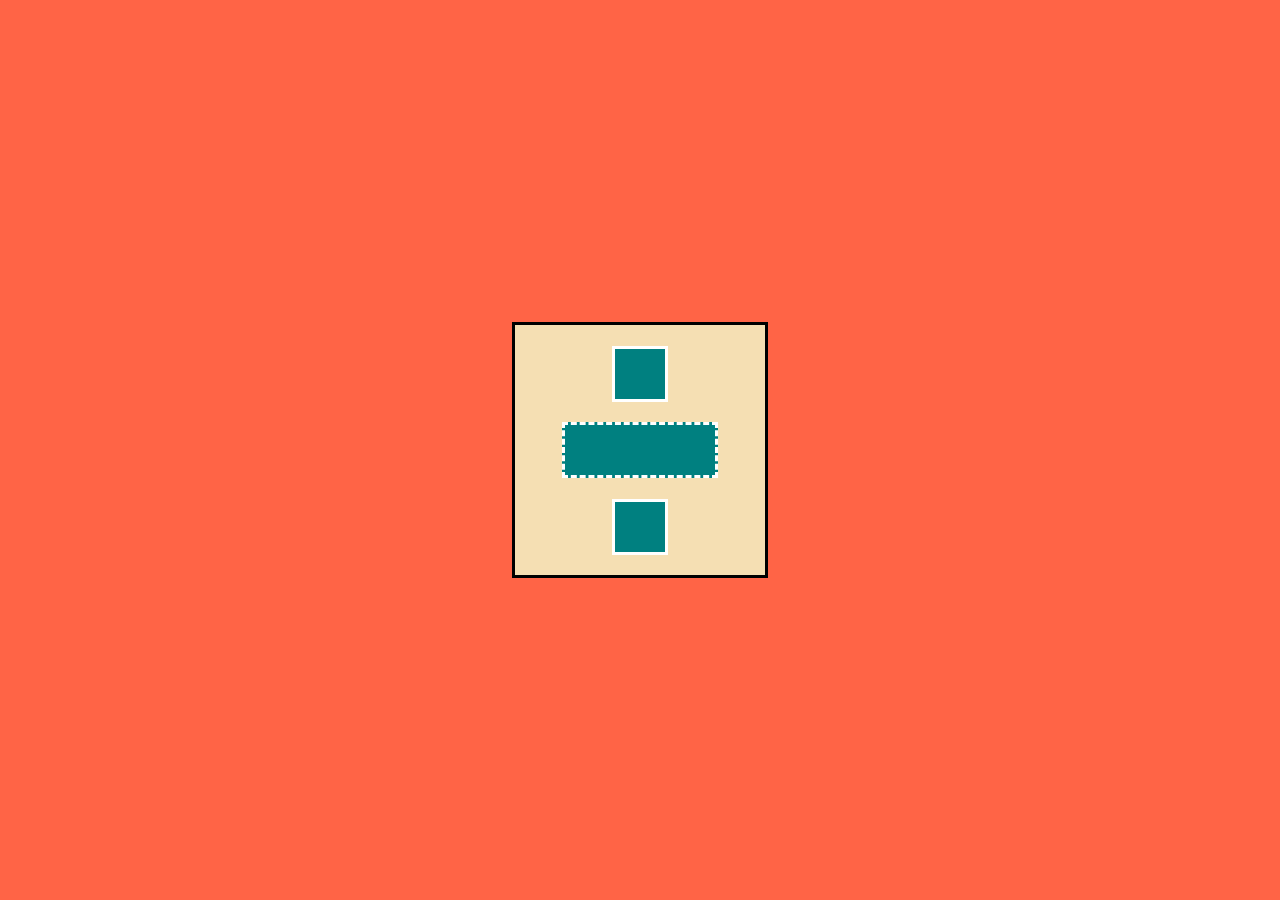
<file: niko/assignments/day6/index.html>
<!DOCTYPE html>
<html lang="en">
<head>
    <meta charset="UTF-8">
    <link rel="stylesheet" href="styles.css">
    <title>Title</title>
</head>
<body>
    <div class="square1">
        <div class="square2 inner-square-color inner-square-size-1"></div>
        <div class="square3 inner-square-color inner-square-size-2"></div>
        <div class="square4 inner-square-color inner-square-size-1"></div>

    </div>
</body>
</html>
</file>
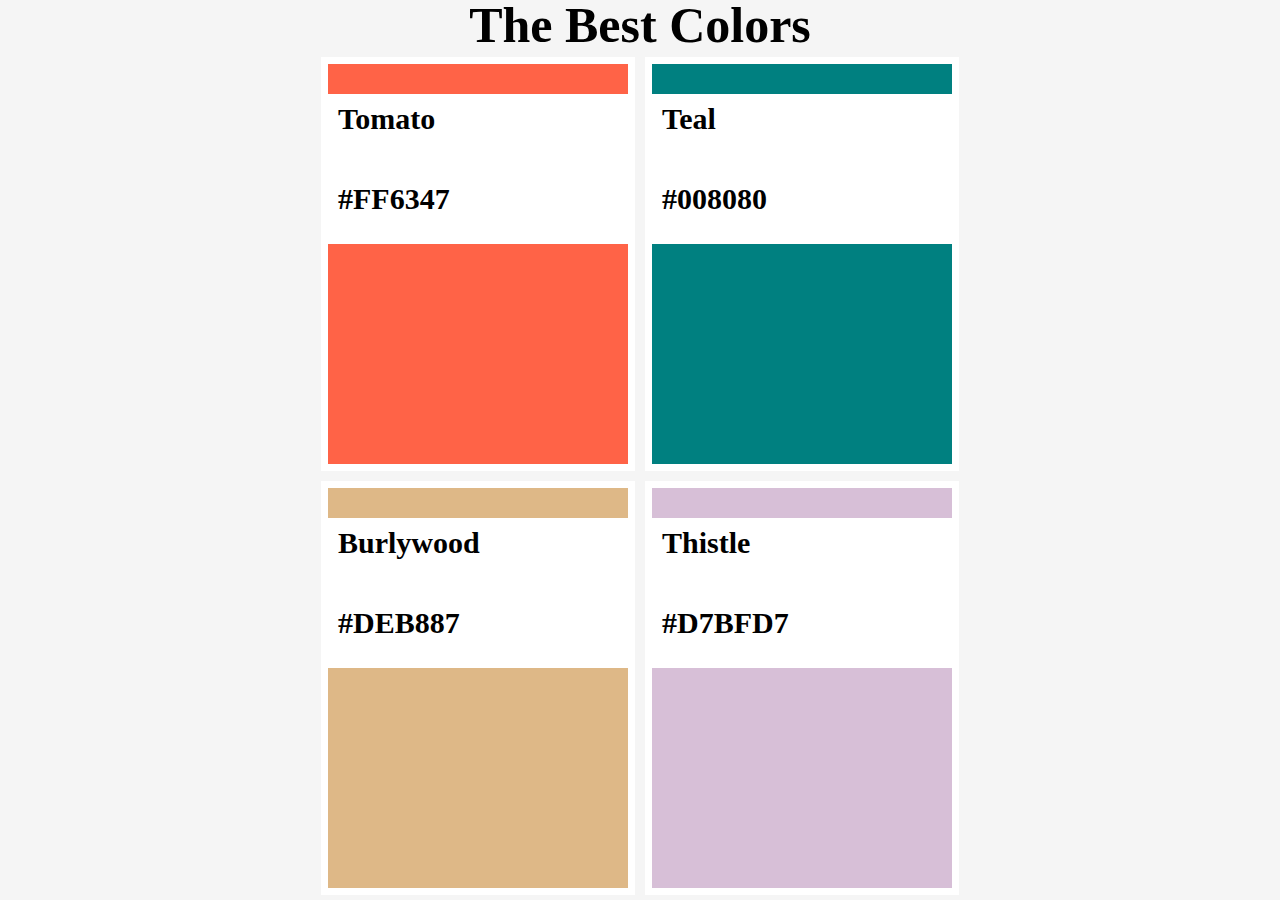
<file: niko/assignments/day8/index.html>
<!DOCTYPE html>
<html lang="en">
<head>
    <meta charset="UTF-8">

    <link rel="stylesheet" href="styles.css">
    <title>Title</title>
</head>
<body>

    <div class="header">
        <h1>The Best Colors</h1>
    </div>
    <div class="main">
        <div class="item tomato">
            <div class="inner-item">
                <div class="color-name-text">
                    <h2>Tomato</h2>
                </div>
                <div class="color-value-text">
                    <h2>#FF6347</h2>
                </div>
            </div>
        </div>
        <div class="item teal">
            <div class="inner-item">
                <div class="color-name-text">
                    <h2>Teal</h2>
                </div>
                <div class="color-value-text">
                    <h2>#008080</h2>
                </div>
            </div>
        </div>
        <div class="item burlywood">
            <div class="inner-item">
                <div class="color-name-text">
                    <h2>Burlywood</h2>
                </div>
                <div class="color-value-text">
                    <h2>#DEB887</h2>
                </div>
            </div>
        </div>
        <div class="item thistle">
            <div class="inner-item">
                <div class="color-name-text">
                    <h2>Thistle</h2>
                </div>
                <div class="color-value-text">
                    <h2>#D7BFD7</h2>
                </div>
            </div>
        </div>
    </div>

</body>
</html>
</file>
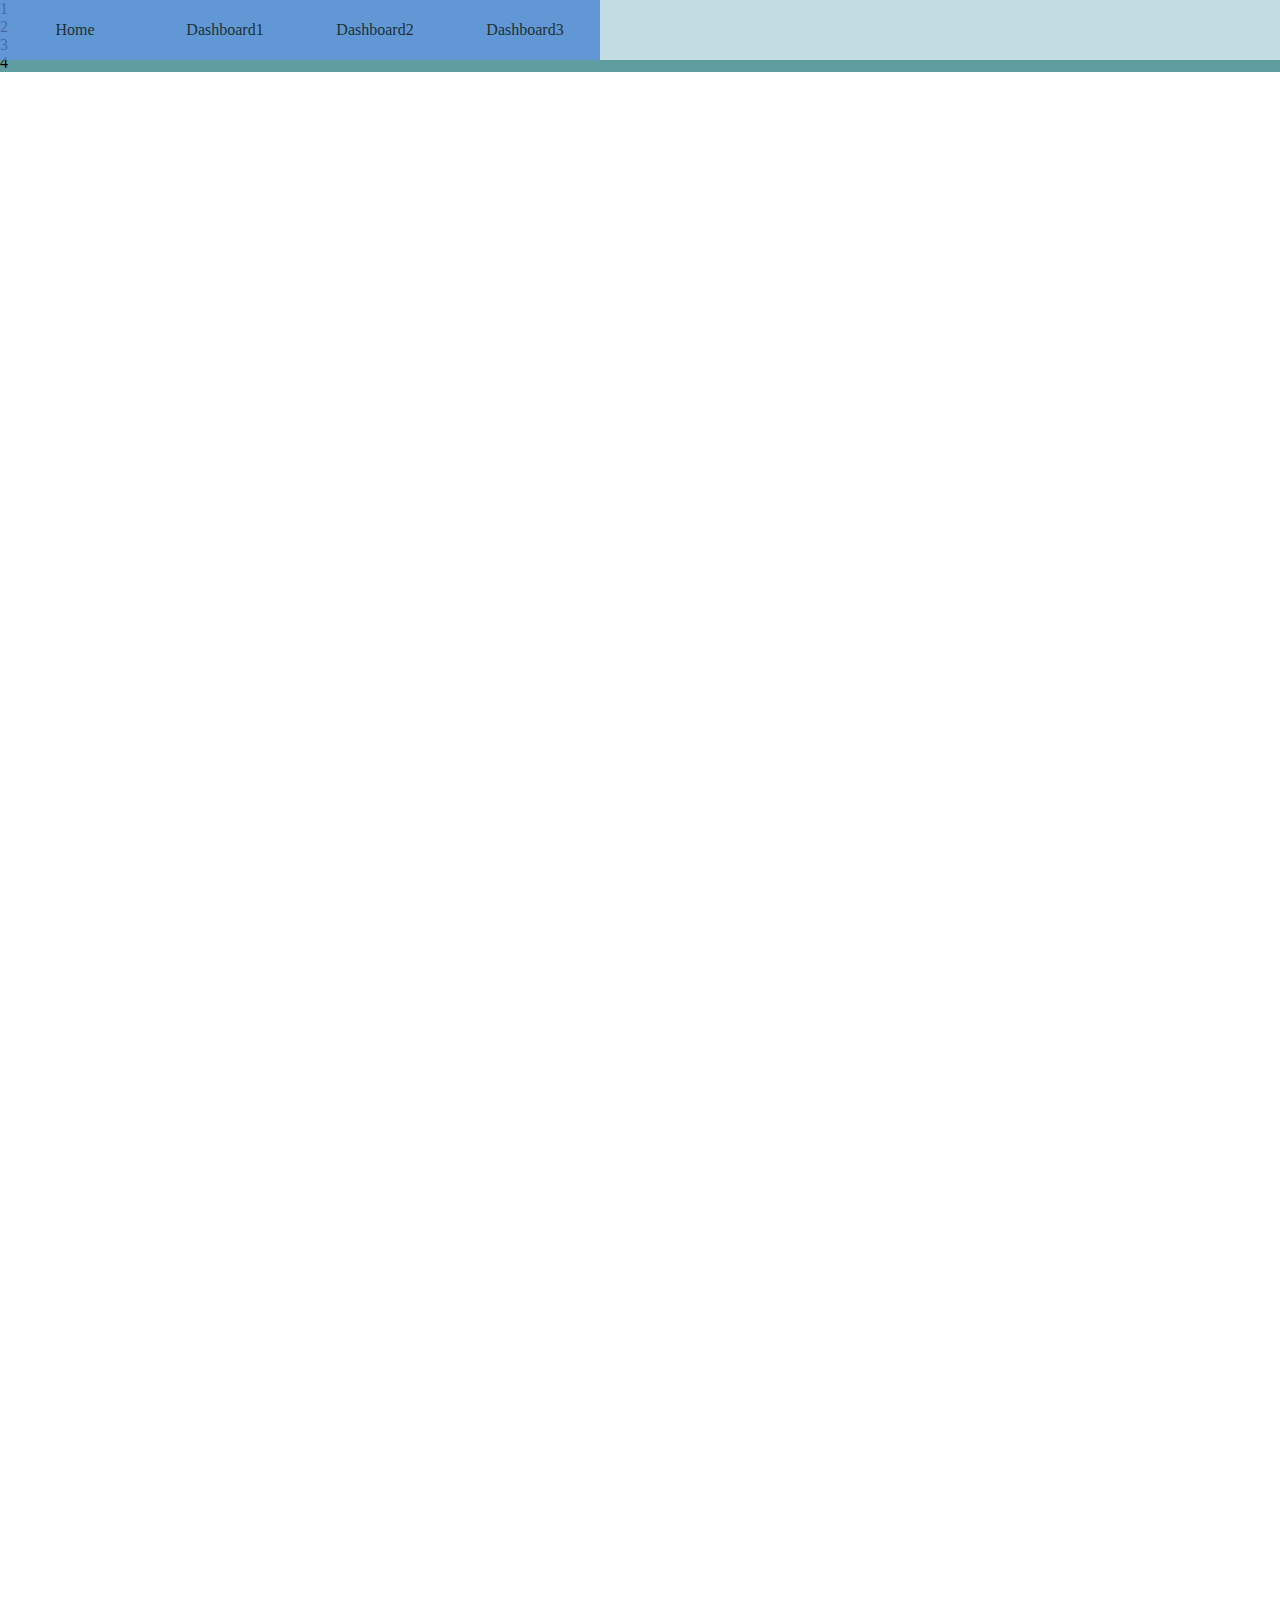
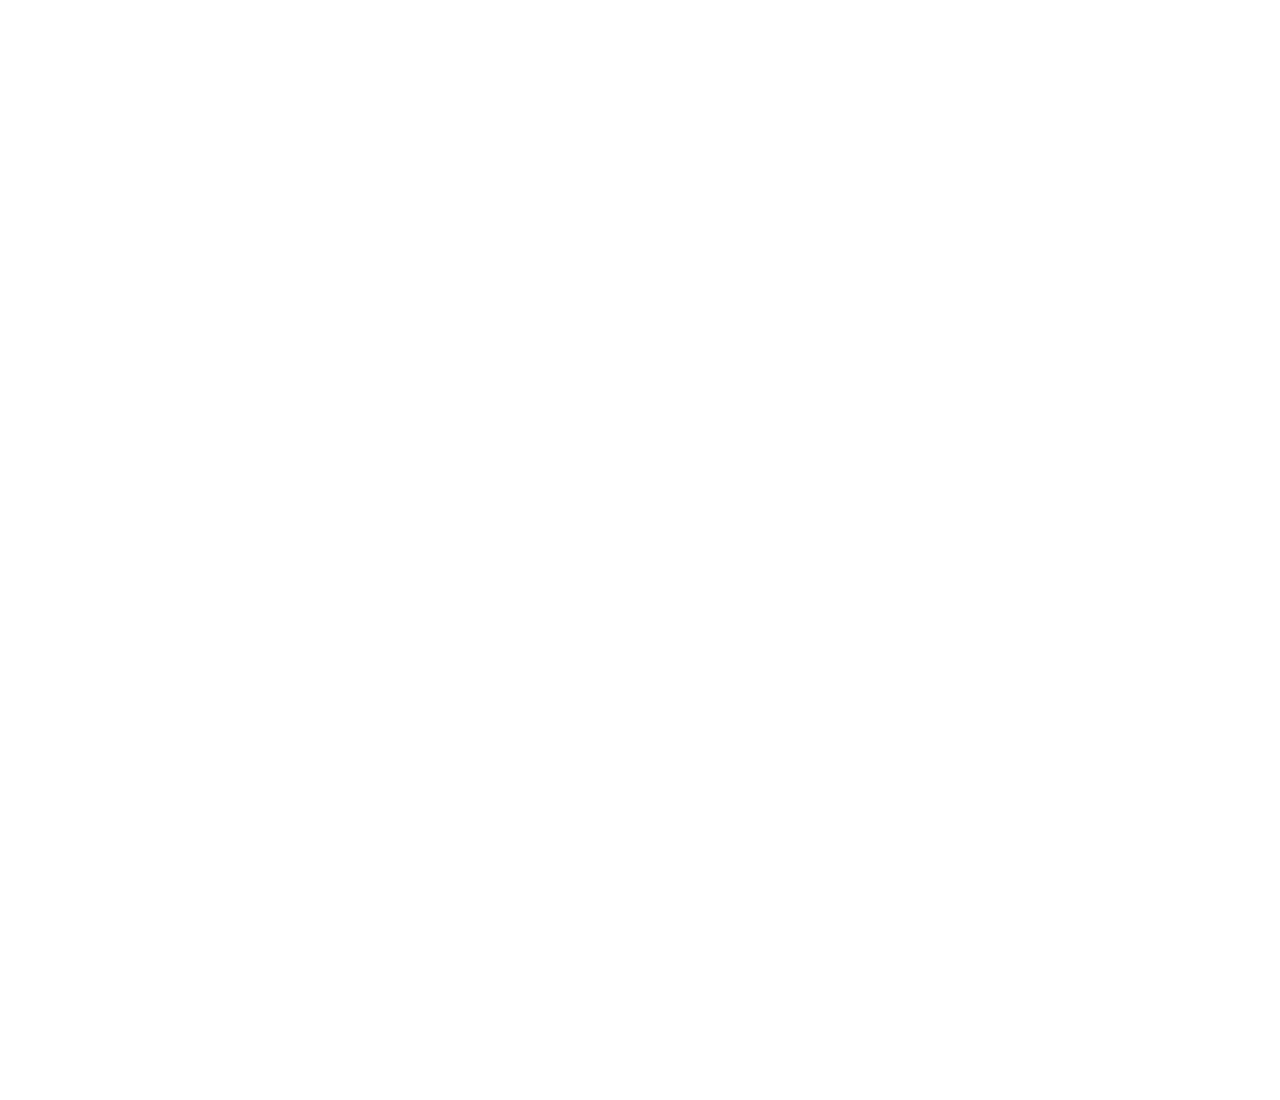
<file: niko/html/home2.html>
<!DOCTYPE html>
<html lang="en">
<head>
    <meta charset="UTF-8">
    <title>Home2</title>
    <style>
        *{
            margin: 0px;
        }
        body {
            height: 300vh;
        }
        .menu {
            position: fixed;
            width: 100%;
            height: 60px;
            background-color: aliceblue;
            display: flex;
            opacity: 70%;
        }
        .menu-item {
            width: 150px;
            height: 100%;
            background-color: cornflowerblue;
            word-wrap: break-word;

            display: flex;
            align-items: center;
            justify-content: center;

        }
        .content {
            background-color: cadetblue;
        }
        .content-1 {
        }
        /*div {*/
        /*    width: 300px;*/
        /*    height: 300px;*/
        /*    font-size: 30px;*/
        /*    color: whitesmoke;*/
        /*    background-color: teal;*/
        /*}*/
        /*.diff {*/
        /*    position: relative;*/
        /*    background-color: wheat;*/
        /*    width: 330px;*/
        /*}*/
    </style>
</head>
<body>
    <div class="menu">
        <div class="menu-item">Home</div>
        <div class="menu-item">Dashboard1</div>
        <div class="menu-item">Dashboard2</div>
        <div class="menu-item">Dashboard3</div>
    </div>
    <div class="content">
        <div class="content-1">1</div>
        <div>2</div>
        <div class="diff">3</div>
        <div class="diff">4</div>
    </div>

    <div></div>
    <div></div>
    <div></div>
    <div></div>

</body>
</html>
</file>
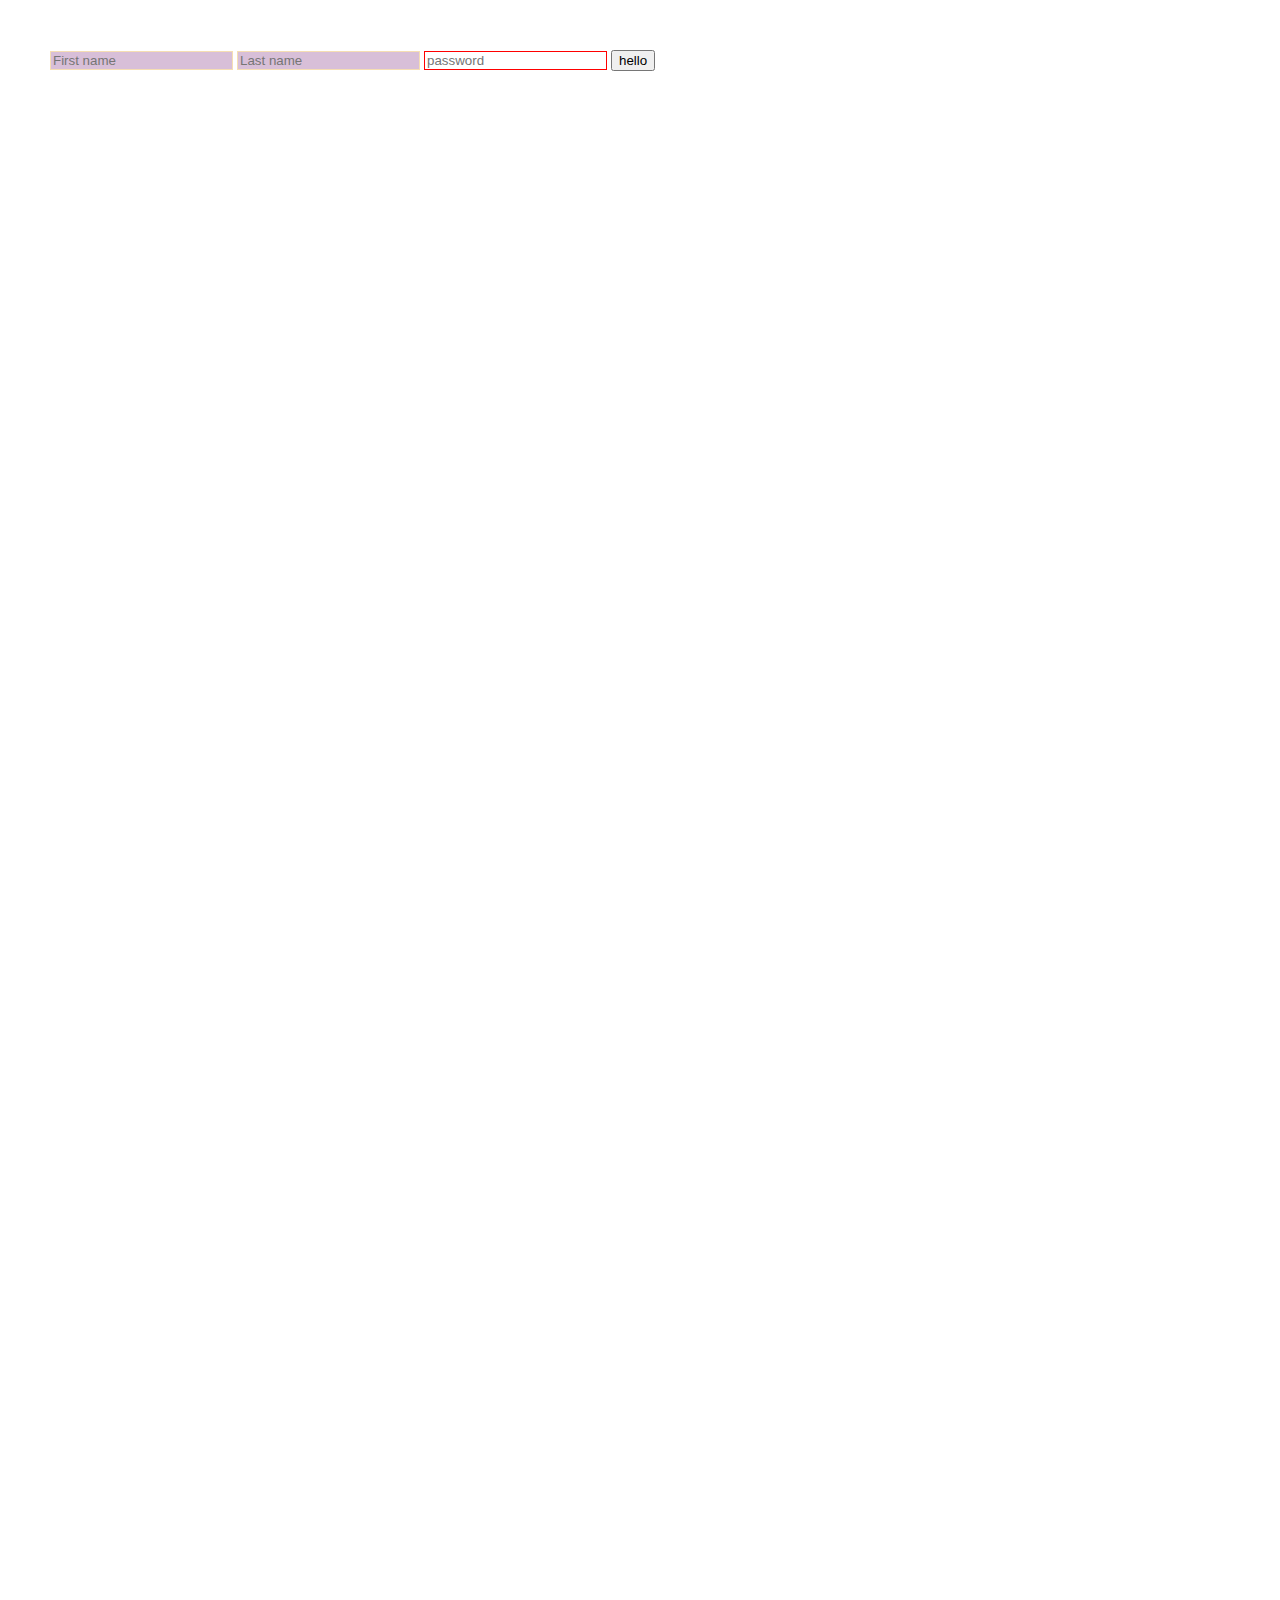
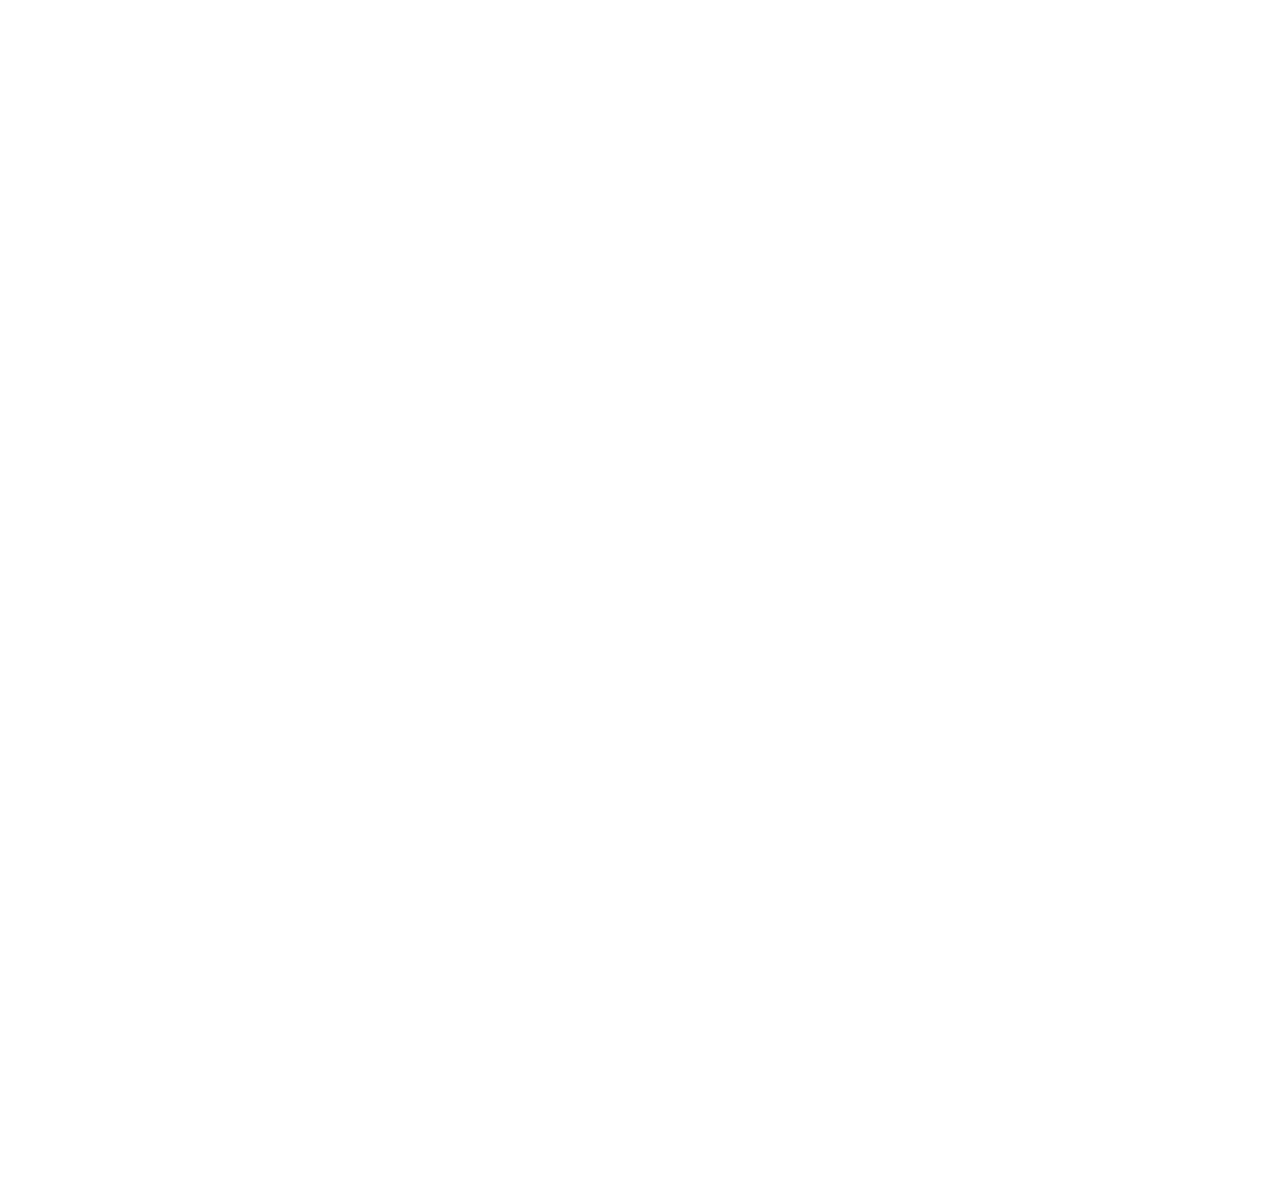
<file: niko/html/home3.html>
<!DOCTYPE html>
<html lang="en">
<head>
    <meta charset="UTF-8">
    <title>Home3</title>
    <style>
        body {
            height: 300vh;
            margin:50px;
        }

        div > span{
            background-color: yellowgreen;
            padding: 5px;
            border-radius: 10px;
            text-decoration: underline;
        }
        p span{
            color: white;
            text-decoration: underline;
        }
        input {
            border: 1px solid wheat;
        }
        input:required{
            border-color: red;
        }
        input[placeholder~="name"]{
            background-color: thistle;
        }
        input:focus{
            background-color: pink;
        }
        button:focus{
            background-color: pink;

        }
    </style>
</head>
<body>
    <input placeholder="First name" type="text">
    <input placeholder="Last name" type="text">
    <input placeholder="password" required type="password">
    <button> hello</button>
</body>
</html>
</file>
<file: niko/assignments/day6/styles.css>
@import "reset.css";
body{
    height: 100vh;
    background-color: #FF6446;
    display: flex;
    justify-content: center;
    align-items: center;
}

.square1 {
    background-color: #F5DFB3;
    border: 3px solid;
    width: 250px;
    height: 250px;
    display: flex;
    flex-direction: column;
    justify-content: space-evenly;
    align-items: center;
}

.inner-square-color{
    background-color: #008080;
}
.inner-square-size-1{
    width: 20%;
    height: 20%;
}
.inner-square-size-2{
    width: 60%;
    height: 20%;
}

.square2 {
    border: 3px solid #ffffff;

}
.square3 {
    border: 3px dashed #ffffff;

}
.square4 {
    border: 3px solid #ffffff;
}
</file>
<file: niko/assignments/day8/styles.css>
@import "reset.css";
body{
    height: 100vh;
    background-color: #F5F5F5;
    display: flex;
    justify-content: center;
    align-items: center;
    flex-direction: column;
}
.header{
    width: 700px;
    height: 300px;
    display: flex;
    justify-content: center;
}
.header > h1{
    font-size: 50px;
    font-weight: bold;
}
.main{
    /*top: 1000px;*/
    /*margin: 30px 0px 0px 0px;*/
    width: 700px;
    display: flex;
    align-items: center;
    justify-content: center;
    flex-wrap: wrap;
}

.item {
    margin: 5px;
    width: 300px;
    height: 400px;
    border: #ffffff 7px solid;
}
.inner-item{
    position: relative;
    margin: 30px 0px;
    width: 100%;
    height: 150px;
    background-color: #ffffff;
}
.color-name-text {
    position: absolute;
    top: 10px;
    left: 10px;
    width: 70%;
    height: 50px;
}
.color-name-text > h2{
    font-size: 30px;
    font-weight: bold;
}
.color-value-text {
    position: absolute;
    bottom: 10px;
    left: 10px;
    width: 70%;
    height: 50px;
}
.color-value-text > h2{
    font-size: 30px;
    font-weight: bold;
}
.tomato{
    background-color: #FF6347;
}
.teal{
    background-color: #008080;
}
.burlywood{
    background-color: #DEB887;
}
.thistle{
    background-color: #D7BFD7;
}
</file>
